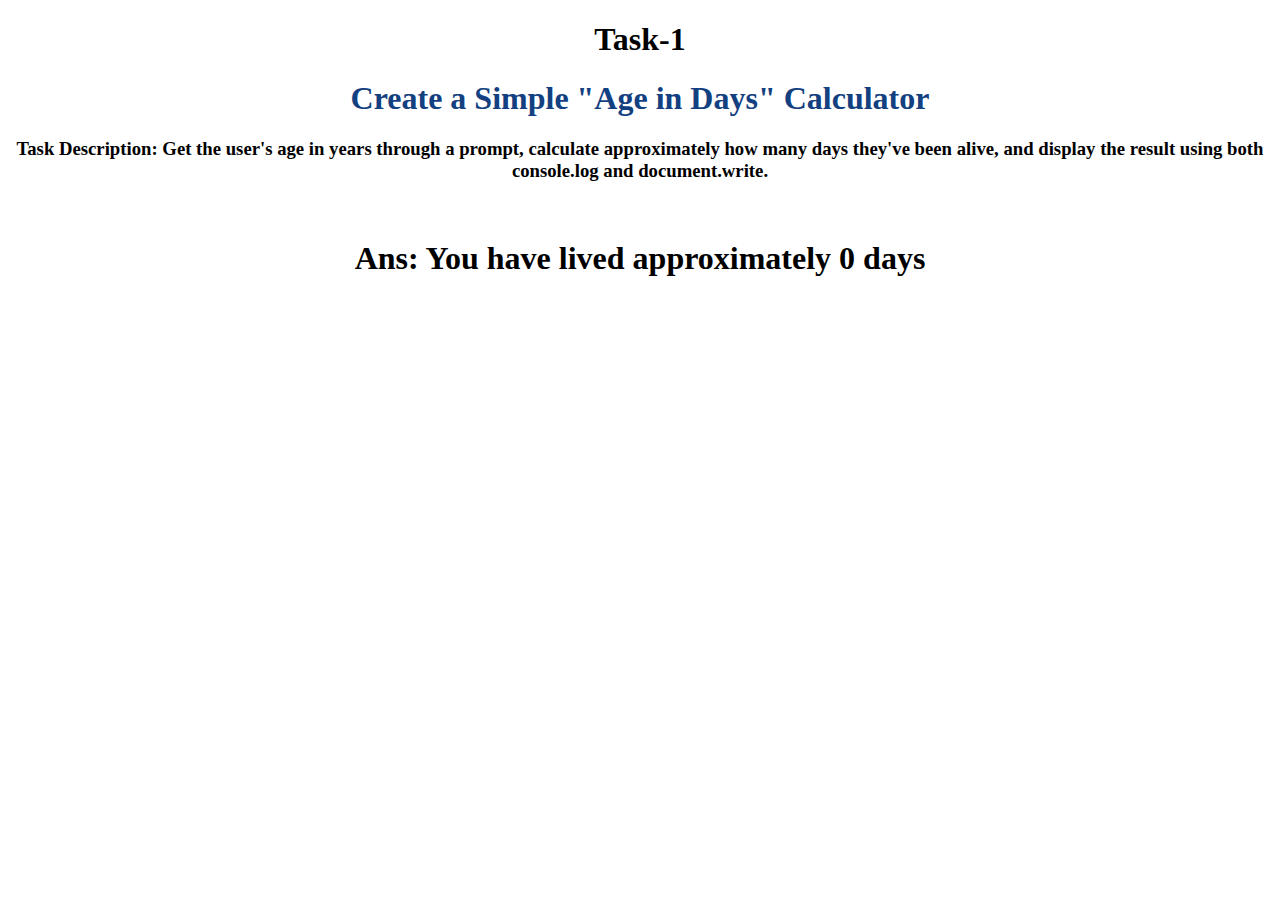
<file: index.html>
<!DOCTYPE html>
<html lang="en">
<head>
    <meta charset="UTF-8">
    <meta name="viewport" content="width=device-width, initial-scale=1.0">
    <title>Document</title>
</head>
<body>
    <center>
    <h1>Task-1</h1>
    <h1 style="color: rgb(19, 64, 128);">Create a Simple "Age in Days" Calculator</h1>

<h3 style="font-weight: bold;">Task Description:
Get the user's age in years through a prompt, calculate approximately how many days they've been alive, and display the result using both console.log and document.write.</h3>
 </center>


    <script src="app.js"></script>
</body>
</html>
</file>
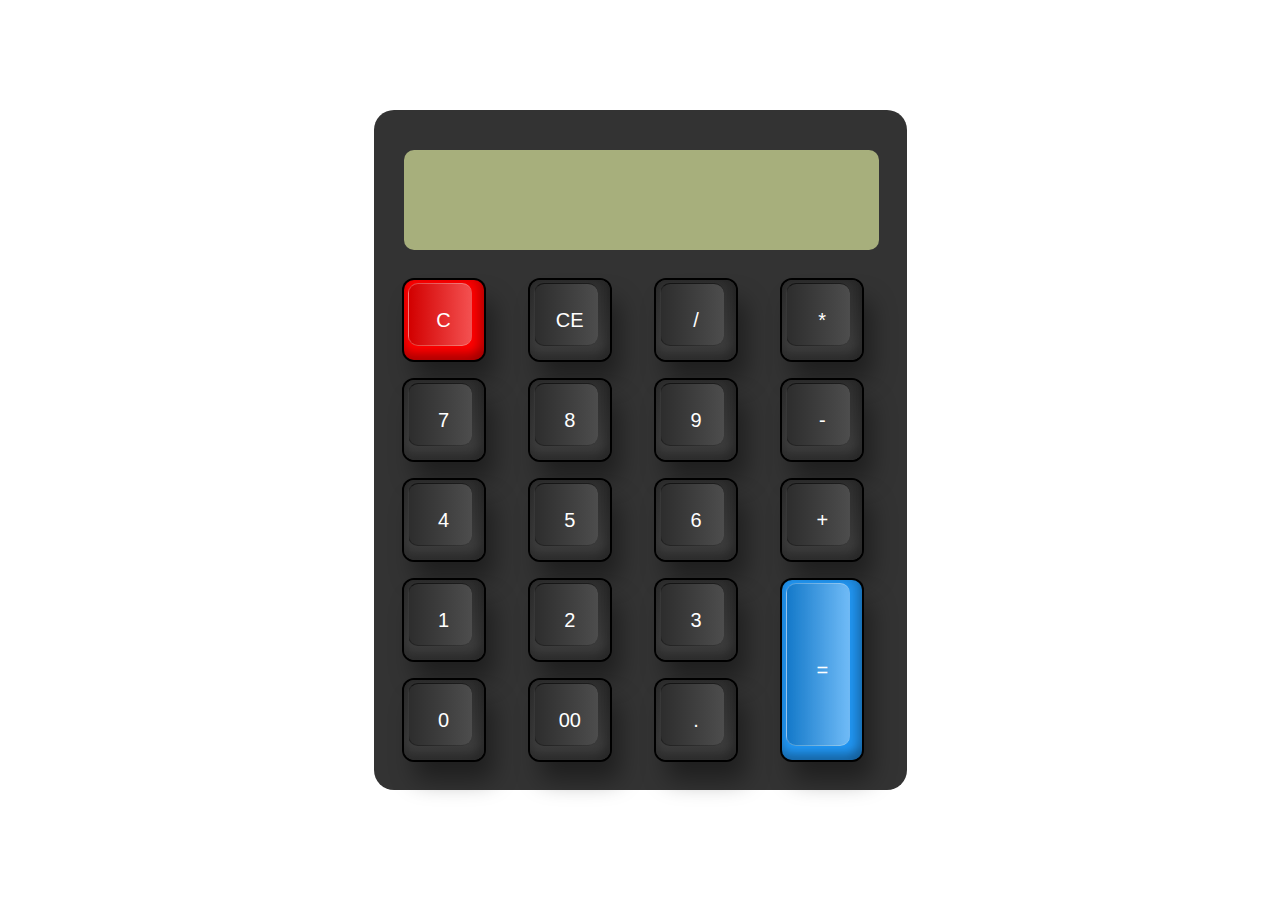
<file: calculator/index.html>
<!DOCTYPE html>
<html lang="en">
<head>
    <meta charset="UTF-8">
    <meta name="viewport" content="width=device-width, initial-scale=1.0">
    <title>Document</title>
    <link rel="stylesheet" href="style.css">
</head>
<body>
   <div class="container">
    <div class="calculator">
        <input type="text" class="value"readonly>


        <button class="num clear" data-button="C"><i>C</i></button>
        <button class="num" data-button="CE"><i>CE</i></button>
        <button class="num" data-button="/"><i>/</i></button>
        <button class="num" data-button="*"><i>*</i></button>
        
         <button class="num" data-button="7"><i>7</i></button>
       <button class="num" data-button="8"><i>8</i></button>
        <button class="num" data-button="9"><i>9</i></button>
        <button class="num" data-button="-"><i>-</i></button>

      
        <button class="num" data-button="4"><i>4</i></button>
        <button class="num" data-button="5"><i>5</i></button>
         <button class="num" data-button="6"><i>6</i></button>
        <button class="num " data-button="+"><i>+</i></button>

        <button class="num" data-button="1"><i>1</i></button>
        <button class="num" data-button="2"><i>2</i></button>
        <button class="num" data-button="3"><i>3</i></button>
        <button class="num equal" data-button="="><i>=</i></button>

     <button class="num" data-button="0"><i>0</i></button>
        <button class="num" data-button="00"><i>00</i></button>
        <button class="num" data-button="."><i>.</i></button>
    </div>
   </div>
    <script src="app.js"></script>
</body>
</html>
</file>
<file: calculator/style.css>
*{
    padding: 0;
    margin: 0;
    box-sizing: border-box;
}
body{
    background-color: #fff;
    display: flex;
    justify-content: center;
    align-items: center;
    min-height: 100vh;
    font-family: Arial, Helvetica, sans-serif;
}
.container{
    background-color: #333;
    padding: 40px 30px 30px;
    padding-right: 18px;
    border-radius: 20px;
    min-width: 300px;
    min-height: 400px;
    box-shadow: 25px 25px 75px rgba(0, 0 , 0, 0.25),
    10px 10px 70px rgba(0, 0 , 0, 0.25),
    inset -5px -5px 15px rgba(0, 0 , 0, 0.25),
    inset 5px 5px 15px rgba(0, 0 , 0, 0.25),
}
.calculator{
    display: grid;
    gap: 20px;
    position: relative;
    /* gap: 10px; */
}
.calculator .value{
grid-column: span 4 ;
background-color: #a7af7c;
    height: 100px;
    width: calc(100% - 10px);
    margin-bottom: 10px;
    border-radius: 10px;
    outline: none;
    border: none;
    padding: 10px;
    font-size: 36px;
    text-align: right;
}
/* .equal{
    grid-row: span 2;
    
} */
.calculator button{
    border: none;
    width: 80px;
    height: 80px;
    background: linear-gradient(180deg, #2f2f2f, #3f3f3f);
    color: #fff;
    border-radius: 10px;
    cursor: pointer;
    box-shadow: inset -8px 0 8px rgba(0, 0 , 0, 0.15),
    inset 0 -8px 8px rgba(0, 0 , 0, 0.25),
    0 0 0 2px rgba(0, 0 , 0, 8.75),
    10px 20px 25px rgba(0, 0, 0, 0.4);
    position: relative;
}
.calculator button::before{
    content: '';
    position: absolute;
    top: 3px;
    left: 4px;
    right: 12px;
    bottom: 14px;
    border-radius: 10px;
    background: linear-gradient(90deg, #2d2d2d , #4d4d4d);
    box-shadow: -5px -5px 15px rgba(0, 0, 0, 0.1),
    10px, 5px, 10px rgba(0, 0, 0, 0.25);
   border-left: 1px solid rgba(0, 0, 0, 0.27);
   border-bottom: 1px solid rgba(0, 0, 0, 0.27);
   border-top: 1px solid rgba(0, 0, 0, 0.6);
}
.calculator button i {
    position: relative;
    font-size: 1.5em;
    font-style:normal ;
    text-transform: uppercase;
}
.calculator button.clear{
    background: #f00;
}
.calculator button.clear::before{
background: linear-gradient(90deg, #d20000, rgba(225, 225, 225, 0.36));
  border-left: 1px solid rgba(255, 225, 225, 0.27);
   border-bottom: 1px solid rgba(255, 255, 225, 0.27);
   border-top: 1px solid rgba(255, 255, 255, 0.27);
}
.calculator button.equal{
 grid-row: span 2;
 height: 180px;
 background: #2196f3;
}
.calculator button:active{
    filter: brightness(1.3);
}
.calculator button.equal::before{
    background: linear-gradient(90deg, #1479c9, rgba(255, 255, 255, 0.36));
    border-left: 1px solid rgba(255, 225, 225, 0.27);
   border-bottom: 1px solid rgba(255, 255, 225, 0.27);
   border-top: 1px solid rgba(255, 255, 255, 0.27);
}
</file>
